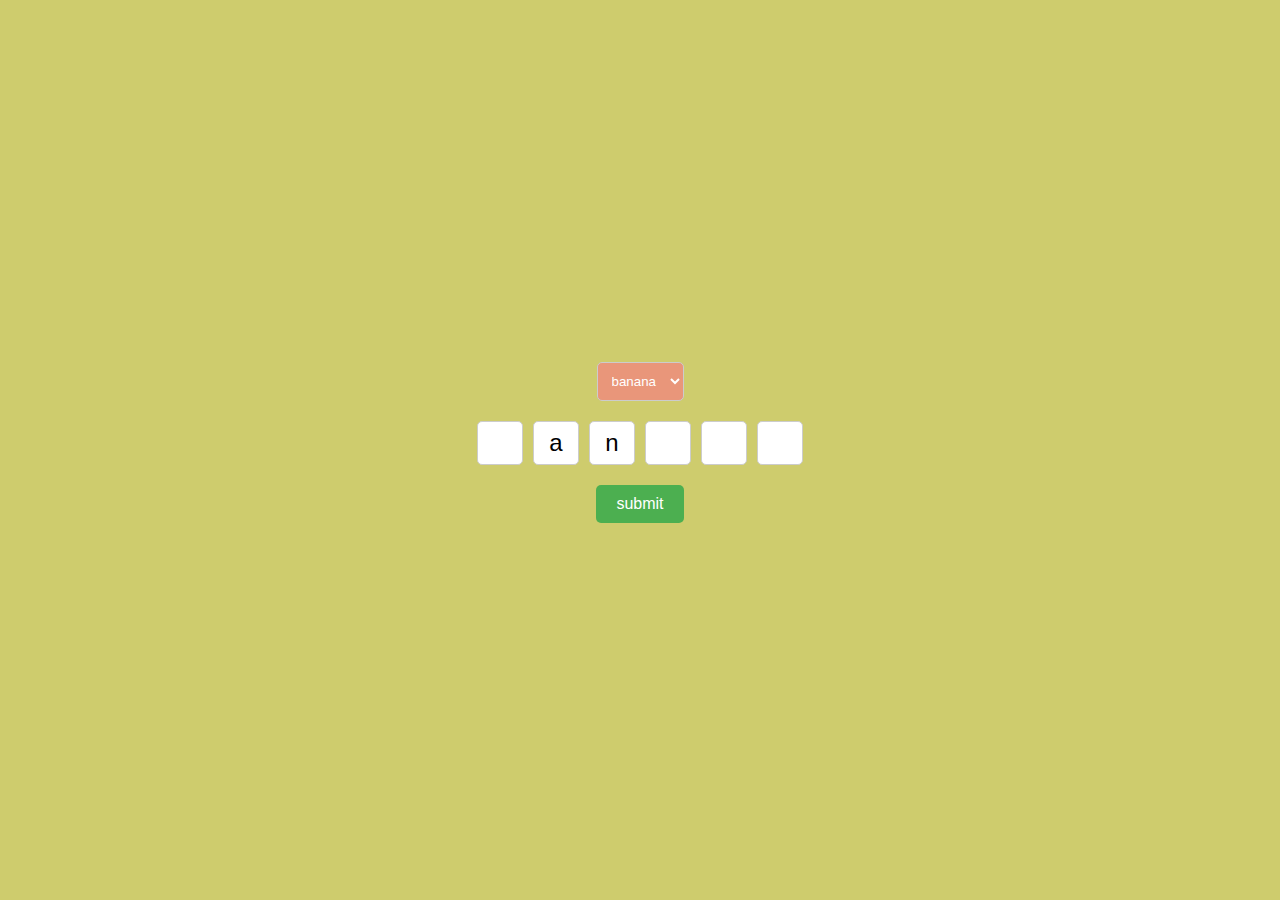
<file: EnterWord/index.html>
<!DOCTYPE html>
<html lang="en">
  <head>
    <meta charset="UTF-8" />
    <meta name="viewport" content="width=device-width, initial-scale=1.0" />
    <title>Word Guess Game</title>
    <link rel="stylesheet" href="style.css" />
  </head>
  <body>
    <div class="game-container">
      <select id="wordSelect">
        <option value="banana">banana</option>
        <option value="apple">apple</option>
        <option value="grapes">grapes</option>
      </select>
      <div id="wordContainer"></div>
      <button id="submitBtn">submit</button>
      <p id="message"></p>
    </div>
    <script src="script.js"></script>
  </body>
</html>
</file>
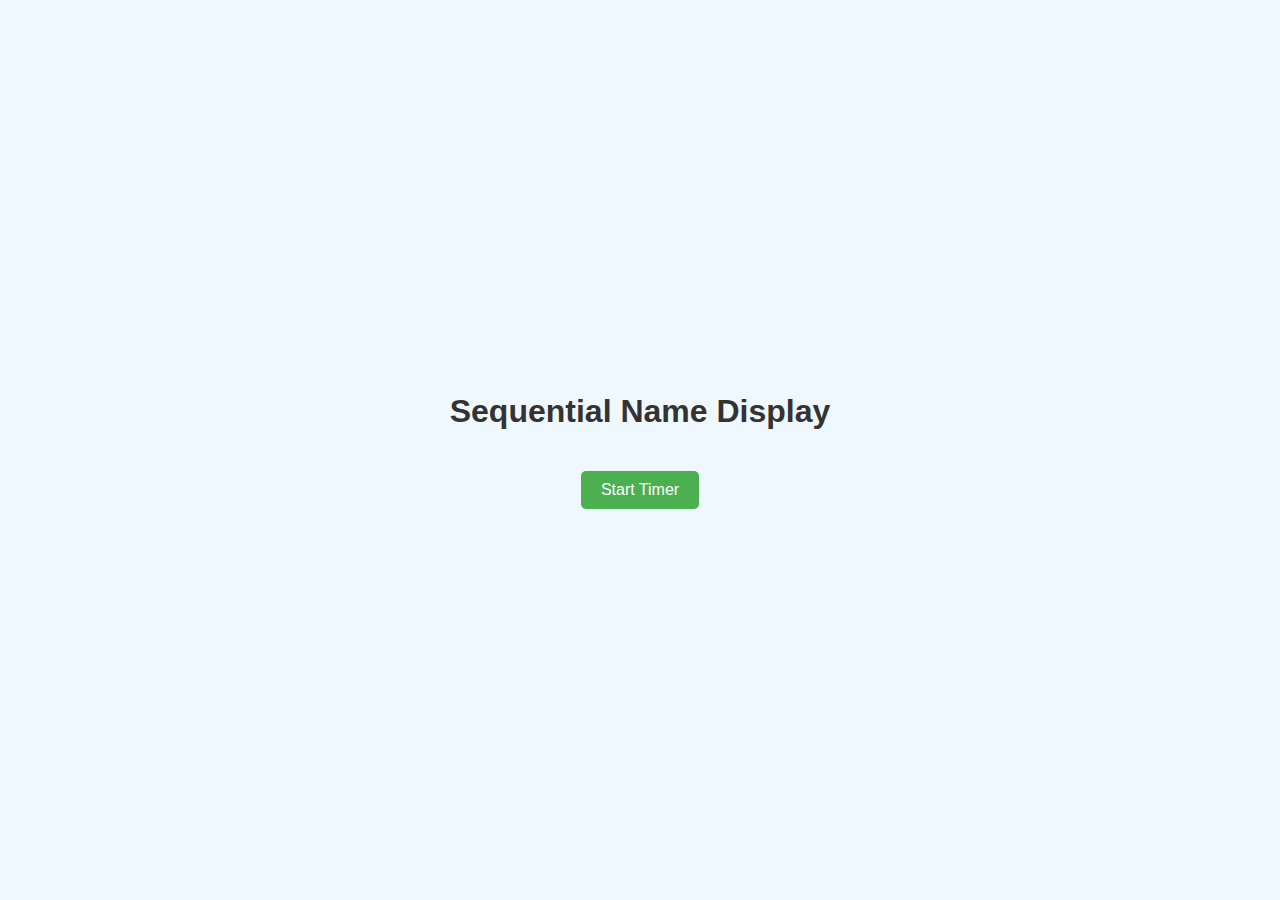
<file: NamePrint/index.html>
<!DOCTYPE html>
<html>
  <head>
    <title>Sequential Timer</title>
    <link rel="stylesheet" href="style.css" />
  </head>
  <body>
    <h1>Sequential Name Display</h1>
    <button id="startButton">Start Timer</button>
    <div id="output"></div>

    <script>
    document.getElementById("startButton")
    document.addEventListener("click", startTimer);

      function startTimer() {
        //Disable the button
        document.getElementById("startButton").disabled = true;
        document.getElementById("output").innerHTML = ""; //For Clear Every Time

        const friends = [
          { name: "Priya", delay: 2000 },
          { name: "Manan", delay: 5000 },
          { name: "Yash", delay: 3000 },
          { name: "Tirth", delay: 6000 },
          { name: "Prince", delay: 4000 },
        ];

        let totalTime = 0;
        friends.forEach((friend) => {
          totalTime += friend.delay;
          setTimeout(() => {
            document.getElementById(
              "output"
            ).innerHTML += `<p>${friend.name}</p>`;
          }, totalTime);
        });

        // Clear the timer
        setTimeout(() => {
          document.getElementById("output").innerHTML += `<p>Timer Cleared</p>`;
          // Re-enable the button
          document.getElementById("startButton").disabled = false;
        }, totalTime + 1000); // adding an extra second for clearing message
      }
    </script>
  </body>
</html>
</file>
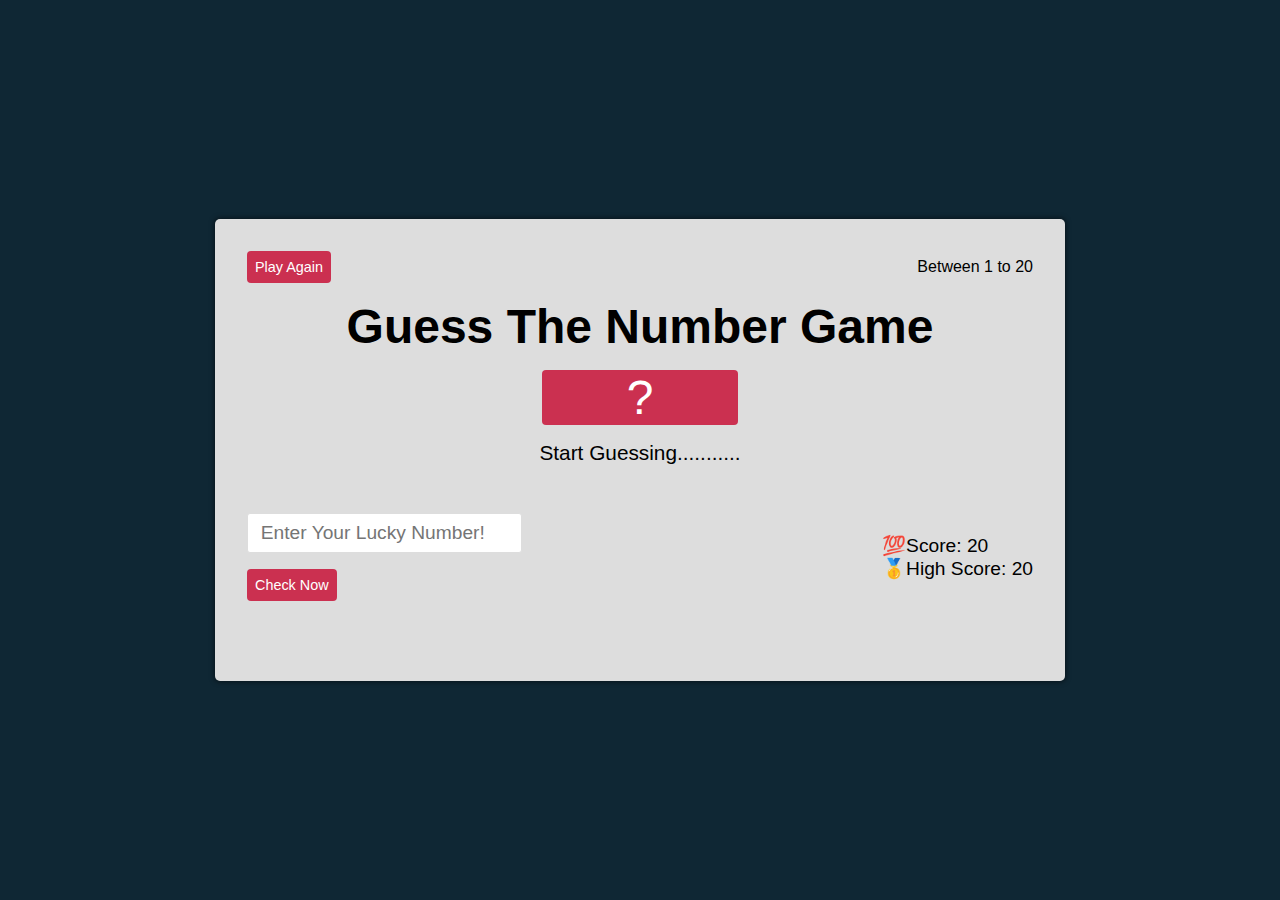
<file: guessGame/task.html>
<!DOCTYPE html>
<html lang="en">
<head>
    <meta charset="UTF-8">
    <meta name="viewport" content="width=device-width, initial-scale=1.0">
    <title>Guess The NUmber</title>
    <link rel="stylesheet" href="task.css">
</head>
<body>
    <div class="container">
        <div class="container_wrapper">
            <button type="button" class="btn btn_again">Play Again</button>
            <p>Between 1 to 20</p>
        </div>
        <h2>Guess The Number Game</h2>
        <p class="hide_num">?</p>
        <p class="message">Start Guessing...........</p>

        <div class="number_data">
            <form >
                <input type="number" placeholder="Enter Your Lucky Number!" class="input_number">
                <button type="button" class="btn btn_check">Check Now</button>
            </form>

            <div class="content">
                <p>💯Score: <span class="score">20</span></p>
                <p>🥇High Score: <span class="high_score">20</span></p>
            </div>
        </div>




        <script src="task.js"></script>
    </div>
</body>
</html>
</file>
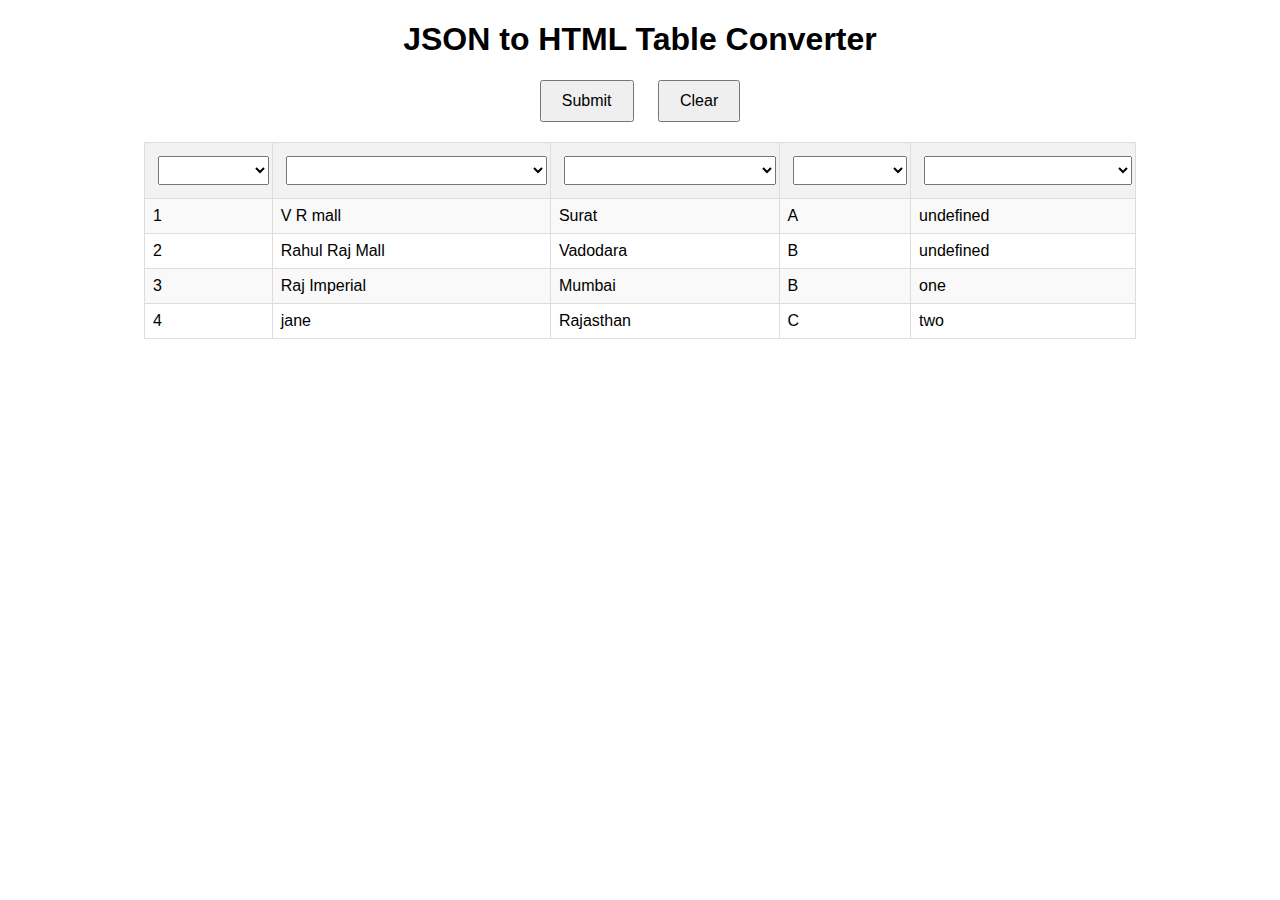
<file: json/final.html>
<!DOCTYPE html>
<html lang="en">
<head>
    <meta charset="UTF-8">
    <meta name="viewport" content="width=device-width, initial-scale=1.0">
    <title>JSON to HTML Table</title>
    <link rel="stylesheet" href="style.css">
</head>
<body>
    <h1>JSON to HTML Table Converter</h1>
    <div id="controls">
        <button id="submitBtn">Submit</button>
        <button id="clearBtn">Clear</button>
    </div>
    <div id="tableContainer"></div>

    <script src="final.js"></script>
    </body>
</html>
</file>
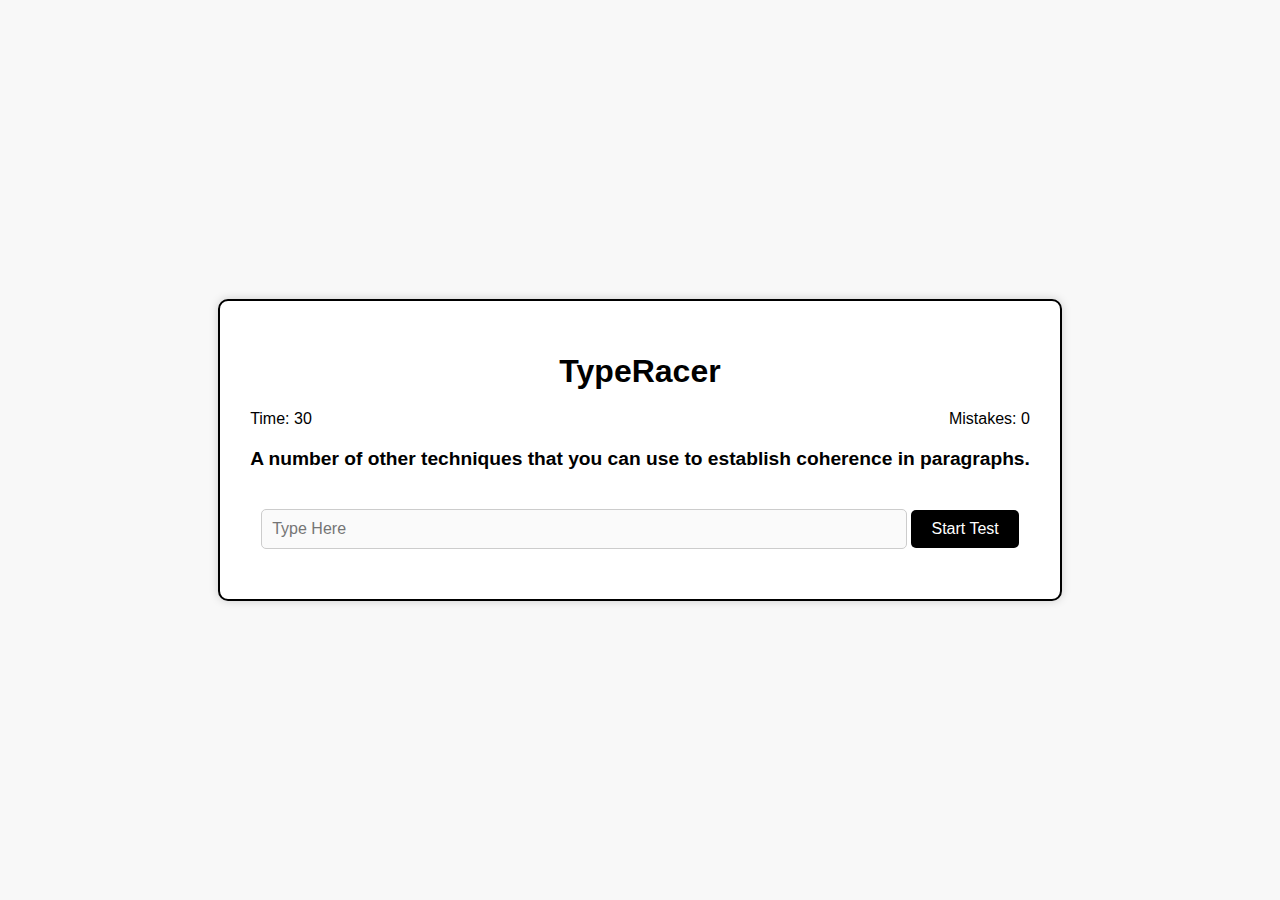
<file: TypeRacer/typeracer.html>
<!DOCTYPE html>
<html lang="en">
  <head>
    <meta charset="UTF-8" />
    <meta name="viewport" content="width=device-width, initial-scale=1.0" />
    <title>TypeRacer</title>
    <link rel="stylesheet" href="style.css" />
  </head>
  <body>
    <div class="container">
      <h1>TypeRacer</h1>
      <div class="status">
        <div>Time: <span id="time">30</span></div>
        <div>Mistakes: <span id="mistakes">0</span></div>
      </div>
      <p id="sentence">
        A number of other techniques that you can use to establish coherence in
        paragraphs.
      </p>
      <input type="text" id="textInput" placeholder="Type Here" disabled />
      <button id="startButton" onclick="startTest()">Start Test</button>
      <div id="message"></div>
    </div>
    <script src="app.js"></script>
  </body>
</html>
</file>
<file: EnterWord/style.css>
body {
  display: flex;
  justify-content: center;
  align-items: center;
  height: 100vh;
  background-color: #cecc6d;
  margin: 0;
  font-family: Arial, sans-serif;
}

.game-container {
  text-align: center;
}

select {
  padding: 10px;
  margin-bottom: 20px;
  border: 1px solid #ccc;
  border-radius: 5px;
  background-color: #e9967a;
  color: #fff;
}

#wordContainer {
  display: flex;
  justify-content: center;
  margin-bottom: 20px;
}

#wordContainer input {
  width: 40px;
  height: 40px;
  text-align: center;
  font-size: 24px;
  margin: 0 5px;
  border: 1px solid #ccc;
  border-radius: 5px;
}

button {
  padding: 10px 20px;
  border: none;
  border-radius: 5px;
  background-color: #4caf50;
  color: white;
  font-size: 16px;
  cursor: pointer;
}
</file>
<file: NamePrint/style.css>
body {
  font-family: Arial, sans-serif;
  background-color: #f0f8ff;
  display: flex;
  flex-direction: column;
  align-items: center;
  justify-content: center;
  height: 100vh;
  margin: 0;
}
h1 {
  color: #333;
}
button {
  padding: 10px 20px;
  font-size: 16px;
  background-color: #4caf50;
  color: white;
  border: none;
  border-radius: 5px;
  cursor: pointer;
  margin-top: 20px;
}
button:disabled {
  background-color: #ccc;
  cursor: not-allowed;
}
#output {
  margin-top: 20px;
  font-size: 18px;
  color: #333;
}
p {
  margin: 5px 0;
}
</file>
<file: guessGame/task.css>
* {
    padding: 0;
    margin: 0;
    box-sizing: border-box;
}

body {
    display: flex;
    align-items: center;
    justify-content: center;
    height: 100vh;
    background-color: #0f2734;
    font-family: Verdana, Geneva, Tahoma, sans-serif;
}

.container {
    max-width: 850px;
    width: 100%;
    box-shadow: 0 0 5px 1px rgba(0,0,0,0.5);
    padding: 2rem;
    color: 000;
    border-radius: 5px;
    background-color: #ddd;
    transition: all 0.6s ease-in;
}

 .container_wrapper {
    display: flex;
    align-items: center;
    justify-content: space-between;
 }

 .container .btn {
    border: none;
    padding: 0.5rem;
    cursor: pointer;
    outline: none;
    font-size: 0.9rem;
    background-color: #cb3050;
    border-radius: 4px;
    color: #fff;
    font-family: inherit;
    /* transition: 0.3s ease-in-out; */

 }

.container .btn:focus{
    transform: scale(0.98);
    outline: none;
 }

.container h2 {
    text-align: center;
    font-size: 3rem;
    margin: 1rem 0;
}

.hide_num {
    text-align: center;
    font-size: 3rem;
    background-color: #cb3050;
    border-radius: 4px;
    width: 25%;
    margin: 0 auto;
    color: #fff;
}

.message {
    text-align: center;
    font-size: 1.3rem;
    margin: 1rem 0;
}

.number_data {
    display: flex;
    justify-content: space-between;
    align-items: center;
    margin: 3rem 0;
}

.number_data input {
    outline: none;
    border: none;
    border-radius: 3px;
    padding: 0.5rem 0.8rem;
    font-size: 1.2rem;
    border: 1px solid #ddd;
}

.number_data button {
    margin-top: 1rem;
    display: block;
}

.content {
    font-size: 1.2rem;
}
</file>
<file: json/style.css>
body {
    font-family: Arial, sans-serif;
    margin: 20px;
}

h1 {
    text-align: center;
}

#controls {
    text-align: center;
    margin-bottom: 20px;
}

button {
    padding: 10px 20px;
    margin: 0 10px;
    font-size: 16px;
    cursor: pointer;
}

table {
    width: 80%;
    margin: 20px auto;
    border-collapse: collapse;
}

th, td {
    border: 1px solid #ddd;
    padding: 8px;
    text-align: left;
}

th {
    background-color: #f2f2f2;
}

tr:nth-child(even) {
    background-color: #f9f9f9;
}

tr:hover {
    background-color: #f1f1f1;
}

select {
    margin: 5px;
    width: 100%;
    padding: 5px;
}
</file>
<file: TypeRacer/style.css>
body {
  font-family: Arial, sans-serif;
  display: flex;
  justify-content: center;
  align-items: center;
  height: 100vh;
  margin: 0;
  background-color: #f8f8f8;
}
.container {
  text-align: center;
  border: 2px solid #000;
  padding: 30px;
  background-color: #fff;
  border-radius: 10px;
  box-shadow: 0 0 10px rgba(0, 0, 0, 0.171);
}
h1 {
  font-size: 2em;
  margin-bottom: 20px;
}
#sentence {
  font-size: 1.2em;
  margin-bottom: 20px;
  font-weight: bold;
}
#textInput {
  width: 80%;
  padding: 10px;
  font-size: 1em;
  border: 1px solid #ccc;
  border-radius: 5px;
}
button {
  margin-top: 20px;
  padding: 10px 20px;
  font-size: 1em;
  background-color: #000;
  color: #fff;
  border: none;
  border-radius: 5px;
  cursor: pointer;
}
button:disabled {
  background-color: #ccc;
}
#message {
  font-size: 1.2em;
  margin-top: 20px;
}
.red {
  color: red;
}
.green {
  color: green;
}
.status {
  display: flex;
  justify-content: space-between;
  margin-bottom: 20px;
  font-size: 1em;
}
</file>
